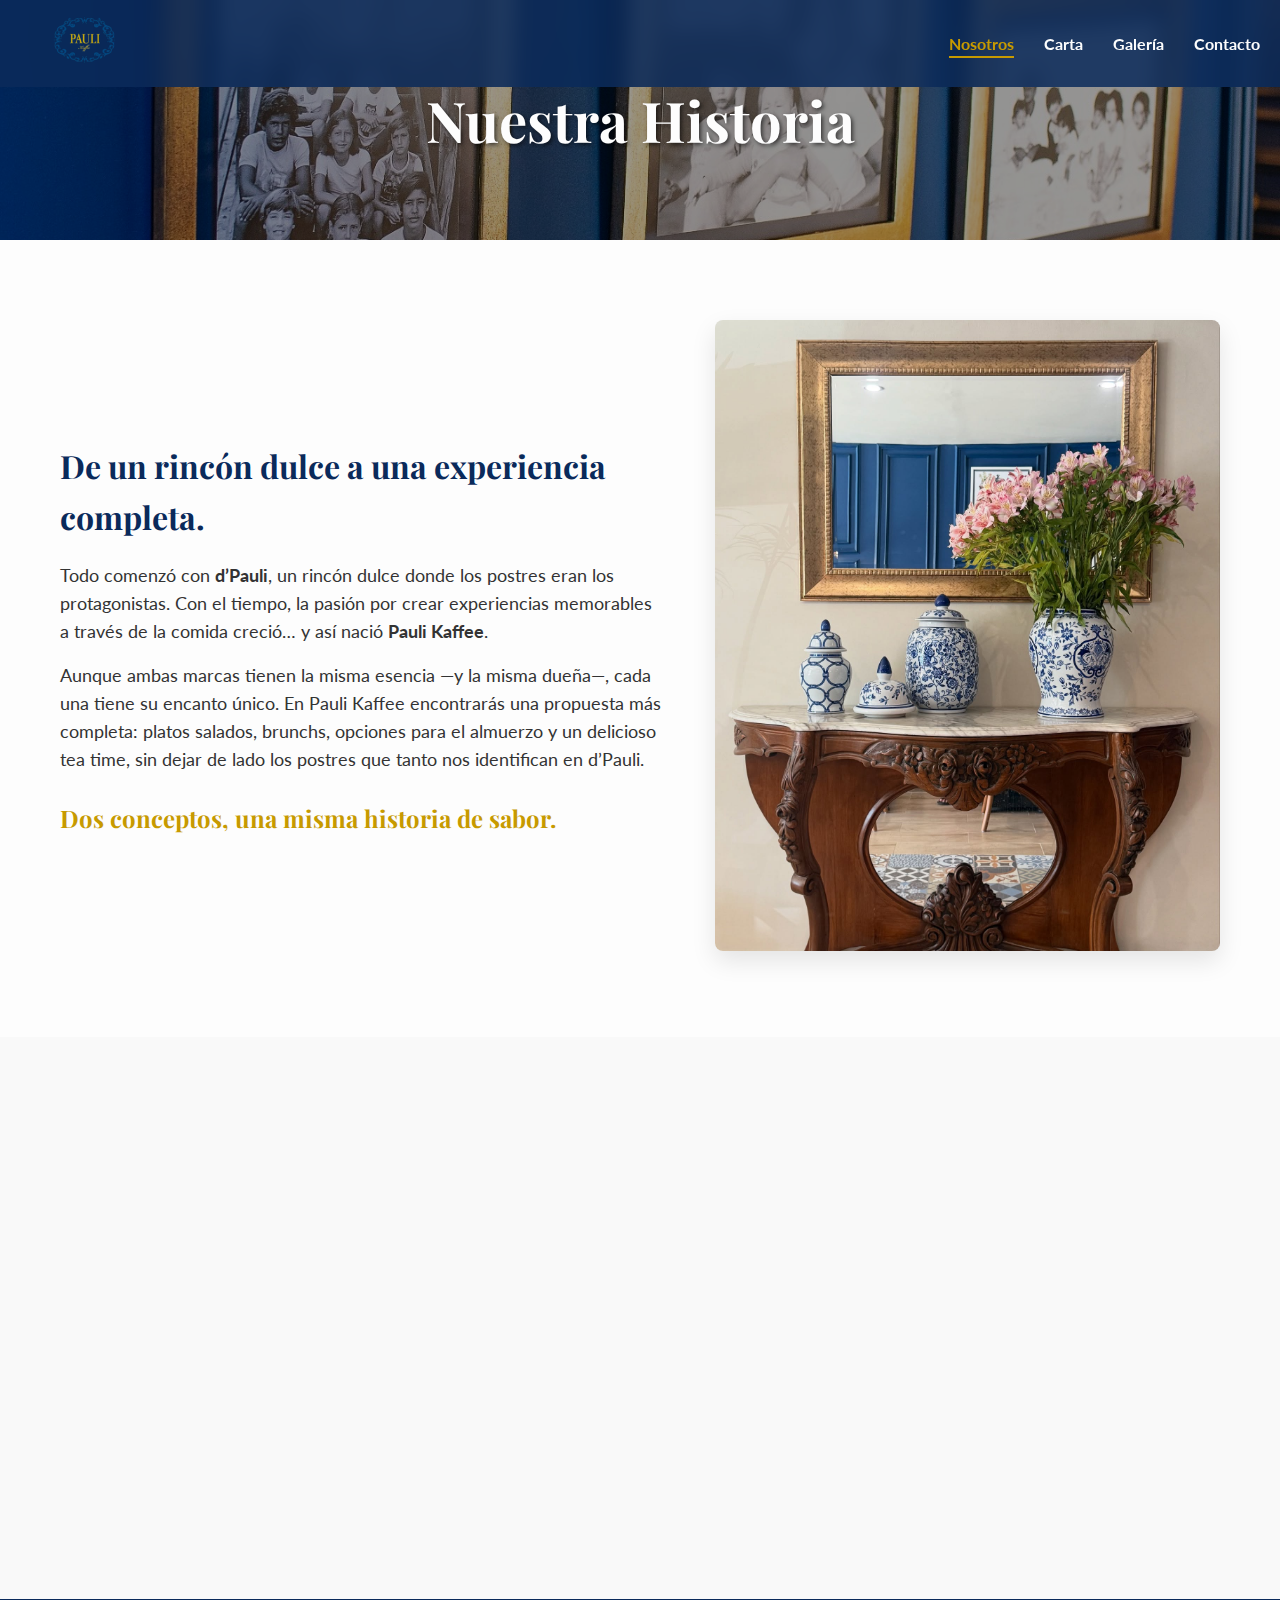
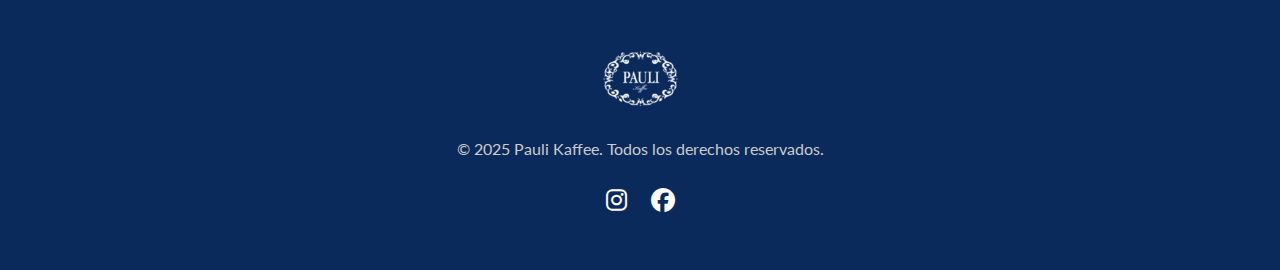
<file: nosotros.html>
<!DOCTYPE html>
<html lang="es">
<head>
    <meta charset="UTF-8">
    <meta name="viewport" content="width=device-width, initial-scale=1.0">
    <title>Nuestra Historia - Pauli Kaffee</title>
    <meta name="description" content="La historia de Pauli Kaffee, una evolución de d'Pauli. Dos conceptos, una misma historia de sabor contada por su fundadora, Paulina Gulman.">
    
    <link rel="preconnect" href="https://fonts.googleapis.com">
    <link rel="preconnect" href="https://fonts.gstatic.com" crossorigin>
    <link href="https://fonts.googleapis.com/css2?family=Playfair+Display:wght@700&family=Lato:wght@400;700&display=swap" rel="stylesheet">
    
    <link rel="stylesheet" href="https://cdnjs.cloudflare.com/ajax/libs/font-awesome/6.5.2/css/all.min.css">

    <link rel="stylesheet" href="style.css">
</head>
<body>

    <header class="main-header">
        <nav class="main-nav">
            <a href="index.html" class="nav-logo">
                <img src="assets/images/Logo-Pauli-oficial.png" alt="Logo Pauli Kaffee">
            </a>
            <ul class="nav-menu">
                <li><a href="nosotros.html" class="active">Nosotros</a></li>
                <li><a href="index.html#menu">Carta</a></li>
                <li><a href="index.html#galeria">Galería</a></li>
                <li><a href="index.html#contacto">Contacto</a></li>
            </ul>
            <button class="nav-toggle" aria-label="Abrir menú">
                <i class="fas fa-bars"></i>
            </button>
        </nav>
    </header>

    <main>
        <section class="page-header-section" style="background-image: url('assets/images/Más interiores de Pauli (7).jpg');">
            <div class="hero-overlay">
                <div class="container">
                    <h1 class="page-header-title reveal">Nuestra Historia</h1>
                </div>
            </div>
        </section>

        <section class="content-section">
            <div class="container story-container reveal">
                <div class="story-text">
                    <h2 class="story-subtitle">De un rincón dulce a una experiencia completa.</h2>
                    <p>Todo comenzó con <strong>d’Pauli</strong>, un rincón dulce donde los postres eran los protagonistas. Con el tiempo, la pasión por crear experiencias memorables a través de la comida creció… y así nació <strong>Pauli Kaffee</strong>.</p>
                    <p>Aunque ambas marcas tienen la misma esencia —y la misma dueña—, cada una tiene su encanto único. En Pauli Kaffee encontrarás una propuesta más completa: platos salados, brunchs, opciones para el almuerzo y un delicioso tea time, sin dejar de lado los postres que tanto nos identifican en d’Pauli.</p>
                    <h3>Dos conceptos, una misma historia de sabor.</h3>
                </div>
                <div class="story-image">
                    <img src="assets/images/Floreros-interiores.jpg" alt="Decoración interior de Pauli Kaffee">
                </div>
            </div>
        </section>
        
        <section class="content-section founder-section">
            <div class="container founder-container reveal">
                <div class="founder-image">
                    <img src="assets/images/Paulina-fundadora.jpg" alt="Paulina Gulman, fundadora de Pauli Kaffee">
                </div>
                <div class="founder-quote">
                    <blockquote>
                        «Lo que de niña era mi hobbie, ahora es mi trabajo.»
                    </blockquote>
                    <cite>Paulina Gulman, fundadora</cite>
                </div>
            </div>
        </section>

    </main>

    <footer class="main-footer">
        <div class="container">
            <img src="assets/images/Logo-Pauli-oficial.png" alt="Logo Pauli Kaffee" class="footer-logo">
            <p>© 2025 Pauli Kaffee. Todos los derechos reservados.</p>
            <div class="footer-social">
                 <a href="https://www.instagram.com/PAULI.KAFFEE" target="_blank" aria-label="Instagram"><i class="fab fa-instagram"></i></a>
                 <a href="https://www.facebook.com/profile.php?id=61567485622091" target="_blank" aria-label="Facebook"><i class="fab fa-facebook"></i></a>
            </div>
        </div>
    </footer>

    <script src="script.js"></script>
</body>
</html>
</file>
<file: style.css>
/* --- GUÍA DE ESTILO WEB PARA PAULI KAFFEE --- */

/* 1. Variables de Color y Fuentes */
:root {
    --azul-pauli: #0A2A5B;
    --azul-puerta: #6A89C8;
    --dorado-acento: #C79A00;
    --blanco-nitido: #FDFDFD;
    --gris-oscuro: #333333;
    --fondo-seccion: #FFFFFF;

    --font-titulos: 'Playfair Display', serif;
    --font-cuerpo: 'Lato', sans-serif;
}

/* 2. Reseteo y Estilos Globales */
* {
    margin: 0;
    padding: 0;
    box-sizing: border-box;
}

html {
    scroll-behavior: smooth;
    font-size: 16px;
}

body {
    font-family: var(--font-cuerpo);
    color: var(--gris-oscuro);
    background-color: var(--blanco-nitido);
    line-height: 1.6;
}

.container {
    max-width: 1200px;
    margin: 0 auto;
    padding: 0 20px;
}

.section-title {
    font-family: var(--font-titulos);
    font-size: 2.8rem;
    color: var(--dorado-acento);
    text-align: center;
    margin-bottom: 50px;
    position: relative;
}

/* --- Animación de aparición para elementos en scroll --- */
/* Estado inicial de los elementos a animar */
.reveal {
    opacity: 0;
    transform: translateY(30px);
    transition: opacity 0.8s ease-out, transform 0.6s ease-out;
}
/* Estado final cuando el elemento es visible (clase añadida por JS) */
.reveal.visible {
    opacity: 1;
    transform: translateY(0);
}

.section-title::after {
    content: '';
    display: block;
    width: 60px;
    height: 3px;
    background-color: var(--azul-puerta);
    margin: 10px auto 0;
}

.content-section {
    padding: 80px 0;
}

.btn {
    display: inline-block;
    padding: 12px 28px;
    font-family: var(--font-cuerpo);
    font-weight: 700;
    text-decoration: none;
    border-radius: 5px;
    transition: all 0.3s ease;
    cursor: pointer;
    border: none;
}

.btn-primary {
    background-color: var(--azul-pauli);
    color: var(--blanco-nitido);
}

.btn-primary:hover {
    background-color: #1c4a91;
    transform: translateY(-3px);
}

/* 3. Header y Navegación */
.main-header {
    position: fixed;
    top: 0;
    left: 0;
    width: 100%;
    z-index: 1000;
    background-color: rgba(10, 42, 91, 0.85);
    backdrop-filter: blur(10px);
    -webkit-backdrop-filter: blur(10px);
    padding: 15px 0;
    transition: background-color 0.3s ease;
}

.main-nav {
    display: flex;
    justify-content: space-between;
    align-items: center;
    max-width: 1300px;
    margin: 0 auto;
    padding: 0 20px;
}

.nav-logo img {
    height: 50px;
}

.nav-menu {
    list-style: none;
    display: flex;
    gap: 30px;
}

.nav-menu a {
    color: var(--blanco-nitido);
    text-decoration: none;
    font-weight: 700;
    font-size: 1rem;
    padding-bottom: 5px;
    position: relative;
    transition: color 0.3s ease;
}

.nav-menu a::after {
    content: '';
    position: absolute;
    bottom: 0;
    left: 0;
    width: 0;
    height: 2px;
    background-color: var(--dorado-acento);
    transition: width 0.3s ease;
}

.nav-menu a:hover, .nav-menu a.active {
    color: var(--dorado-acento);
}

.nav-menu a:hover::after, .nav-menu a.active::after {
    width: 100%;
}

/* Botón de hamburguesa */
.nav-toggle {
    display: none; /* Oculto por defecto en escritorio */
    background: none;
    border: none;
    color: var(--blanco-nitido);
    font-size: 1.5rem;
    cursor: pointer;
    z-index: 1100; /* Asegura que esté sobre otros elementos */
}


/* 4. Hero Section */
.hero-section {
    position: relative;
    height: 100vh;
    color: var(--blanco-nitido);
}

.hero-swiper {
    width: 100%;
    height: 100%;
}

.swiper-slide {
    background-size: cover;
    background-position: center;
    overflow: hidden; /* Esencial para que el fondo que se agranda no se desborde */
}

.slide-background {
    position: absolute;
    top: 0;
    left: 0;
    width: 100%;
    height: 100%;
    background-size: cover;
    background-position: center;
    transform: scale(1.15); /* Inicia un poco más grande */
    transition: transform 8s ease-out; /* Duración de la animación de alejamiento */
}

.hero-overlay {
    position: absolute;
    top: 0;
    left: 0;
    width: 100%;
    height: 100%;
    background-color: rgba(0, 0, 0, 0.4);
    /* Hacemos que la superposición sea el contenedor flexible para centrar el contenido */
    display: flex;
    flex-direction: column;
    justify-content: center;
    align-items: center;
}

.hero-content {
    position: relative;
    z-index: 2;
    max-width: 90%;
    /* Animación para el contenido */
    opacity: 0;
    transform: translateY(20px);
    transition: opacity 0.6s ease-out, transform 0.6s ease-out;
    text-align: center;
}

.hero-logo {
    max-width: 300px;
    margin-bottom: 20px;
}

.hero-title {
    font-family: var(--font-titulos);
    font-size: 3.5rem;
    color: var(--dorado-acento);
    margin: 0;
    text-shadow: 2px 2px 4px rgba(0,0,0,0.5);
}

.hero-subtitle {
    font-size: 1.4rem;
    margin: 15px 0 30px;
    text-shadow: 1px 1px 3px rgba(0,0,0,0.5);
}

/* Animación para el slide activo */
.swiper-slide-active .hero-content {
    opacity: 1;
    transform: translateY(0);
    transition-delay: 0.4s; /* Pequeño retraso para que se vea después de la transición del slide */
}

/* Efecto de alejamiento (reverse Ken Burns) para la diapositiva activa */
.swiper-slide-active .slide-background {
    transform: scale(1); /* Vuelve al tamaño normal, creando el efecto de alejamiento */
}

/* Estilos para los controles de Swiper */
.hero-swiper .swiper-pagination-bullet {
    background-color: rgba(255, 255, 255, 0.7);
    width: 10px;
    height: 10px;
    opacity: 1;
    transition: background-color 0.3s ease, transform 0.3s ease;
}

.hero-swiper .swiper-pagination-bullet-active {
    background-color: var(--dorado-acento);
    transform: scale(1.2);
}

.hero-swiper .swiper-button-next,
.hero-swiper .swiper-button-prev {
    color: var(--blanco-nitido);
    transition: color 0.3s ease;
}
.hero-swiper .swiper-button-next:hover,
.hero-swiper .swiper-button-prev:hover {
    color: var(--dorado-acento);
}
/* 5. Nosotros Section */
.about-content {
    display: flex;
    align-items: center;
    gap: 50px;
}

.about-text {
    flex: 1;
}

.about-text h3 {
    font-family: var(--font-titulos);
    color: var(--azul-pauli);
    font-size: 1.8rem;
    margin-bottom: 15px;
}

.about-text p {
    margin-bottom: 20px;
}

.paulina-story {
    display: flex;
    align-items: center;
    gap: 20px;
    background-color: #f7f7f7;
    border-left: 4px solid var(--azul-puerta);
    padding: 20px;
    border-radius: 5px;
}
.paulina-story img {
    width: 90px;
    height: 90px;
    border-radius: 50%;
    object-fit: cover;
}

.about-image {
    flex: 1;
    text-align: center;
}

.about-image img {
    max-width: 100%;
    height: auto;
    border-radius: 8px;
    box-shadow: 0 10px 25px rgba(0, 0, 0, 0.1);
}

/* 6. Menú Section */
.menu-section {
    background-color: #f9f9f9;
}

.menu-filters {
    display: flex;
    justify-content: center;
    gap: 15px;
    margin-bottom: 40px;
    flex-wrap: wrap;
}

.menu-filter-btn {
    padding: 10px 20px;
    font-family: var(--font-cuerpo);
    font-weight: 700;
    background-color: transparent;
    border: 2px solid var(--azul-puerta);
    color: var(--azul-puerta);
    border-radius: 30px;
    cursor: pointer;
    transition: all 0.3s ease;
}

.menu-filter-btn:hover {
    background-color: var(--azul-puerta);
    color: var(--blanco-nitido);
}

.menu-filter-btn.active {
    background-color: var(--azul-pauli);
    color: var(--blanco-nitido);
    border-color: var(--azul-pauli);
}

.menu-grid {
    display: grid;
    grid-template-columns: 1fr;
    gap: 30px;
}

.menu-category-title {
    grid-column: 1 / -1;
    font-family: var(--font-titulos);
    font-size: 2rem;
    color: var(--azul-pauli);
    border-bottom: 2px solid var(--dorado-acento);
    padding-bottom: 10px;
    margin-top: 20px;
}

.menu-item {
    background-color: var(--fondo-seccion);
    padding: 20px;
    border-radius: 5px;
    box-shadow: 0 2px 8px rgba(0,0,0,0.05);
}

.menu-item-header {
    display: flex;
    justify-content: space-between;
    align-items: baseline;
    gap: 15px;
}

.menu-item-header h4 {
    font-family: var(--font-cuerpo);
    font-weight: 700;
    font-size: 1.1rem;
    color: var(--gris-oscuro);
}

.menu-item-price {
    font-weight: 700;
    color: var(--azul-pauli);
    font-size: 1.1rem;
}

.menu-item-description {
    font-size: 0.9rem;
    color: #666;
    margin-top: 8px;
}

/* 7. Galería Section */
.gallery-grid {
    display: grid;
    grid-template-columns: repeat(auto-fit, minmax(280px, 1fr));
    gap: 15px;
}

.gallery-item {
    overflow: hidden;
    border-radius: 8px;
    box-shadow: 0 5px 15px rgba(0,0,0,0.1);
}

.gallery-item a {
    display: block;
    line-height: 0; /* Evita espacios extra debajo de la imagen */
    cursor: zoom-in;
}

.gallery-item img {
    width: 100%;
    height: 100%;
    object-fit: cover;
    display: block;
    transition: transform 0.4s ease;
}

.gallery-item:hover img {
    transform: scale(1.05);
}

/* 7.5. Testimonios Section */
.testimonials-grid {
    display: grid;
    grid-template-columns: repeat(auto-fit, minmax(300px, 1fr));
    gap: 30px;
    margin-top: 20px;
}

.testimonial-card {
    background-color: var(--fondo-seccion);
    padding: 30px;
    border-radius: 8px;
    border-top: 4px solid var(--dorado-acento);
    box-shadow: 0 8px 20px rgba(0,0,0,0.07);
    display: flex;
    flex-direction: column;
    position: relative;
}

.testimonial-card blockquote {
    margin: 0;
    font-style: italic;
    color: var(--gris-oscuro);
    flex-grow: 1;
    padding-bottom: 20px;
    line-height: 1.7;
}

.testimonial-card blockquote::before {
    content: '“';
    font-family: var(--font-titulos);
    font-size: 5rem;
    color: var(--azul-puerta);
    opacity: 0.15;
    position: absolute;
    top: 5px;
    left: 15px;
    line-height: 1;
}

.testimonial-card cite {
    font-weight: 700;
    font-style: normal;
    color: var(--azul-pauli);
    text-align: right;
    margin-top: auto;
}

/* 8. Contacto Section */
.contact-section {
    background-color: #f9f9f9;
}

.contact-content {
    display: flex;
    gap: 50px;
    align-items: flex-start;
}

.contact-info {
    flex: 1;
}

.contact-info h3 {
    font-family: var(--font-titulos);
    color: var(--azul-pauli);
    font-size: 2rem;
    margin-bottom: 20px;
}

.contact-info p {
    margin-bottom: 15px;
    font-size: 1.1rem;
    display: flex;
    align-items: center;
}

.contact-info p i {
    color: var(--azul-puerta);
    font-size: 1.2rem;
    margin-right: 15px;
    width: 25px;
    text-align: center;
}

.social-links {
    margin-top: 30px;
}

.social-links a {
    color: var(--azul-pauli);
    font-size: 2rem;
    margin-right: 20px;
    transition: color 0.3s ease;
}

.social-links a:hover {
    color: var(--dorado-acento);
}

.contact-map {
    flex: 1.5;
    min-height: 400px;
}
.contact-map iframe {
    width: 100%;
    height: 100%;
    border-radius: 8px;
    border: none;
}

/* 9. Footer */
.main-footer {
    background-color: var(--azul-pauli);
    color: var(--blanco-nitido);
    padding: 50px 0;
    text-align: center;
}

.footer-logo {
    height: 60px;
    margin-bottom: 20px;
    filter: brightness(0) invert(1);
}

.main-footer p {
    color: #ccc;
    margin-bottom: 20px;
}

.footer-social a {
    color: var(--blanco-nitido);
    font-size: 1.5rem;
    margin: 0 10px;
    transition: color 0.3s ease;
}

.footer-social a:hover {
    color: var(--dorado-acento);
}

/* 10. Responsive Design */
@media (max-width: 992px) {
    .section-title { font-size: 2.5rem; }
    .hero-title { font-size: 3rem; }

    .about-content { flex-direction: column; }
    .about-image { margin-top: 30px; }
    
    .contact-content { flex-direction: column; }
    .contact-map { width: 100%; margin-top: 40px;}
}

@media (max-width: 768px) {
    .nav-menu {
        /* Estilos para el menú en móvil */
        position: fixed;
        top: 0;
        right: -100%; /* Empieza fuera de la pantalla */
        width: 70%;
        max-width: 300px;
        height: 100vh;
        background-color: var(--azul-pauli);
        flex-direction: column;
        justify-content: center;
        align-items: center;
        gap: 40px;
        transition: right 0.4s ease-in-out;
        box-shadow: -5px 0 15px rgba(0,0,0,0.2);
    }

    .nav-menu.active {
        right: 0; /* Mueve el menú a la vista */
    }

    .nav-menu a {
        font-size: 1.2rem;
    }

    .nav-toggle {
        display: block; /* Muestra el botón de hamburguesa */
    }

    .hero-logo { max-width: 220px; }
    .hero-title { font-size: 2.5rem; }
    .hero-subtitle { font-size: 1.2rem; }

    .menu-grid {
        grid-template-columns: 1fr;
    }
}

@media (max-width: 480px) {
    .section-title { font-size: 2rem; }
    .hero-title { font-size: 2rem; }
    .hero-subtitle { font-size: 1rem; }
    .btn { padding: 10px 22px; }
}

/* --- 11. ESTILOS PARA LA PÁGINA "NOSOTROS" --- */

/* Encabezado de la página */
.page-header-section {
    padding: 120px 0;
    background-size: cover;
    background-position: center;
    position: relative;
    text-align: center;
    color: var(--blanco-nitido);
}

.page-header-title {
    font-family: var(--font-titulos);
    font-size: 3.5rem;
    position: relative;
    z-index: 2;
    text-shadow: 2px 2px 4px rgba(0,0,0,0.6);
}

/* Contenido de la historia */
.story-container {
    display: flex;
    align-items: center;
    gap: 50px;
}

.story-text {
    flex: 1.2;
}

.story-text .story-subtitle {
    font-family: var(--font-titulos);
    color: var(--azul-pauli);
    font-size: 2rem;
    margin-bottom: 20px;
}

.story-text h3 {
    font-family: var(--font-titulos);
    color: var(--dorado-acento);
    font-size: 1.5rem;
    margin-top: 25px;
}

.story-text p {
    font-size: 1.1rem;
    margin-bottom: 15px;
}

.story-image {
    flex: 1;
}

.story-image img {
    width: 100%;
    border-radius: 8px;
    box-shadow: 0 10px 25px rgba(0,0,0,0.1);
}

/* Sección de la fundadora */
.founder-section {
    background-color: #f9f9f9;
}

.founder-container {
    display: flex;
    align-items: center;
    gap: 50px;
}

.founder-image {
    flex: 1;
    max-width: 400px;
}

.founder-image img {
    width: 100%;
    border-radius: 50%;
    box-shadow: 0 0 0 10px var(--blanco-nitido), 0 0 0 12px var(--azul-puerta);
}

.founder-quote {
    flex: 1.5;
}

.founder-quote blockquote {
    font-family: var(--font-titulos);
    font-size: 2.2rem;
    line-height: 1.4;
    color: var(--azul-pauli);
    border-left: 5px solid var(--dorado-acento);
    padding-left: 30px;
    margin: 0;
}

.founder-quote cite {
    display: block;
    font-style: normal;
    font-weight: 700;
    color: var(--gris-oscuro);
    margin-top: 20px;
    padding-left: 35px;
}


/* --- Responsive para página Nosotros --- */
@media (max-width: 992px) {
    .story-container {
        flex-direction: column-reverse;
    }
}

@media (max-width: 768px) {
    .page-header-title {
        font-size: 2.8rem;
    }

    .founder-container {
        flex-direction: column;
        text-align: center;
    }

    .founder-quote blockquote {
        font-size: 1.8rem;
        padding: 0 0 0 20px;
        text-align: left;
    }
    
    .founder-quote cite {
        padding-left: 25px;
        text-align: left;
    }
}
</file>
